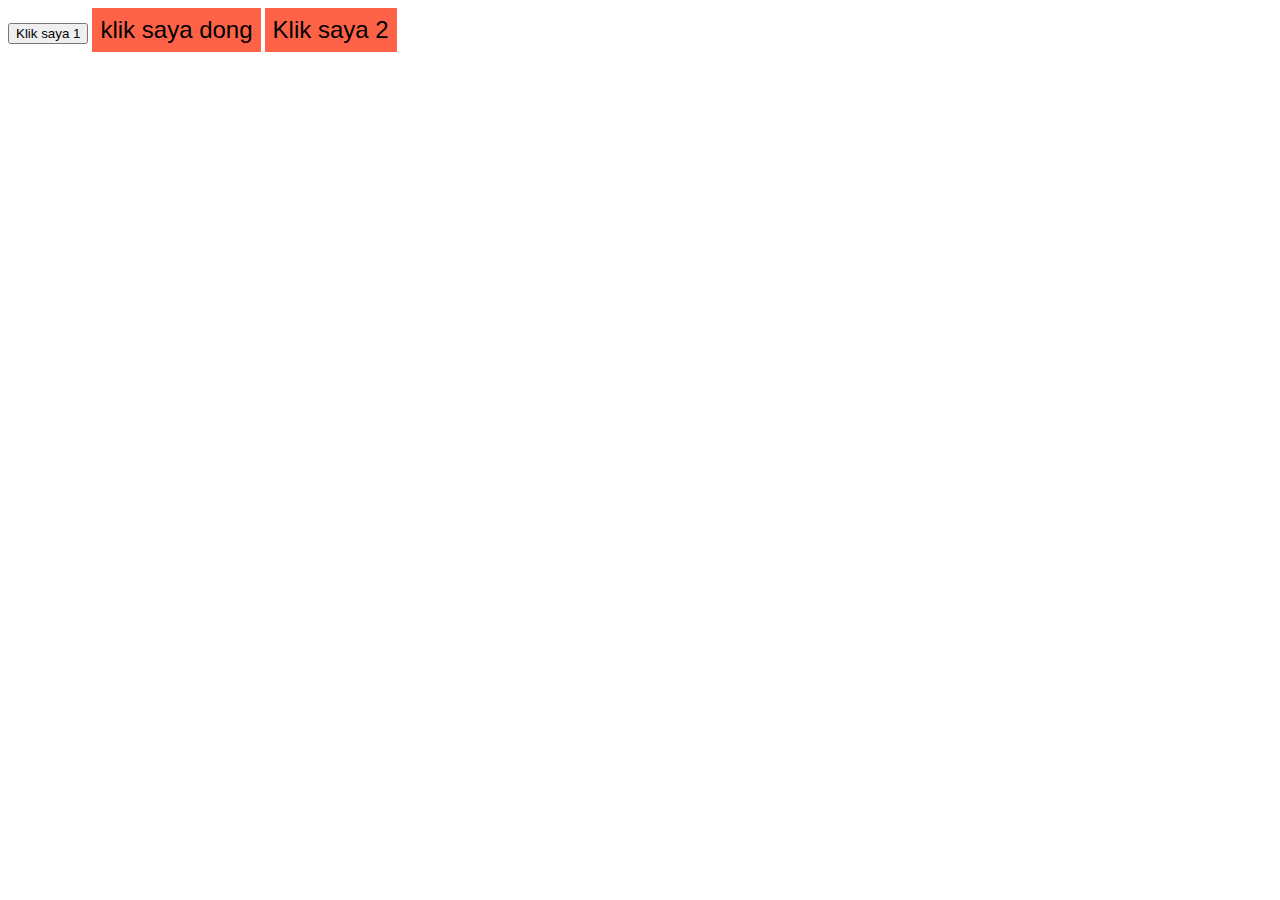
<file: Back-end/abi/ second/index.html>
<html>
  <head>
    <title>habiburrohman</title>
  </head>
  <body>
    <!-- <h1>HALLO</h1> -->
    <button id="btn1" onclick="alert('aku di klik')">Klik saya 1</button>
    <button
      id="btn3"
      onclick="clickButton()"
      onmouseover="ubahText()"
      onmouseout="oriText()"
    ></button>
    <button
      class="btn2"
      onclick="clickButton1()"
      onmouseover="ubahText1()"
      onmouseout="oriText1()"
    >
      Klik saya 2
    </button>
    <script src="main.js"></script>
  </body>
</html>
</file>
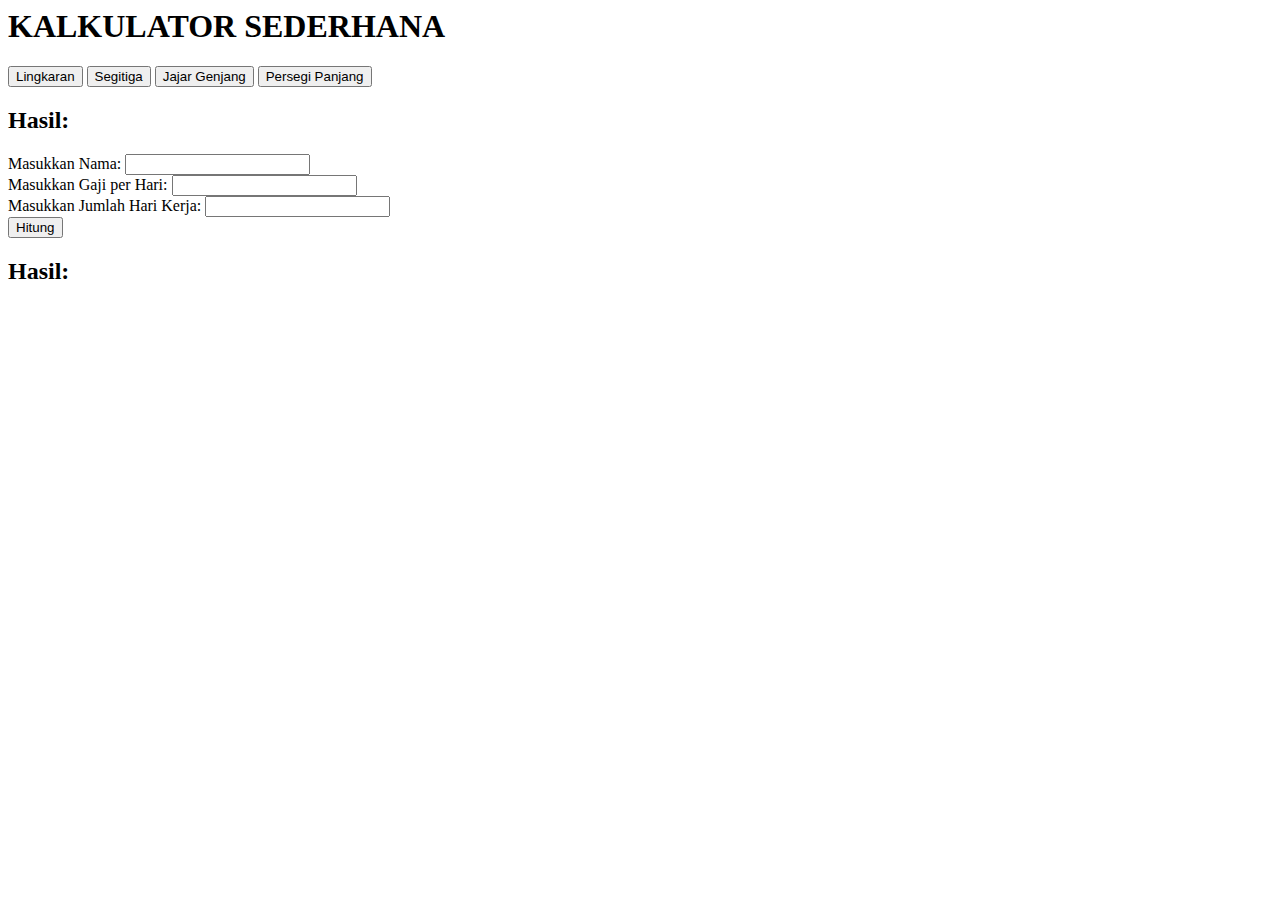
<file: Back-end/abi/third/index.html>
<html>
  <head>
    <title>Kalkulator Sederhana</title>
    <style>
      #inputArea {
        display: none; /* Input area awalnya disembunyikan */
        margin-top: 20px;
      }
    </style>
  </head>
  <body>
    <h1>KALKULATOR SEDERHANA</h1>

    <!-- Tombol untuk memilih bentuk -->
    <button onclick="showInputLingkaran()">Lingkaran</button>
    <button onclick="showInputSegitiga()">Segitiga</button>
    <button onclick="showInputJajarGenjang()">Jajar Genjang</button>
    <button onclick="showInputPersegiPanjang()">Persegi Panjang</button>

    <!-- Area input yang akan muncul -->
    <div id="inputArea">
      <div id="dynamicInputs"></div>
      <button onclick="hitung()">Hitung</button>
    </div>

    <!-- Hasil -->
    <h2>Hasil: <span id="hasil"></span></h2>

    <script src="main.js"></script>

    <div id="inputGaji">
      <label for="nama">Masukkan Nama:</label>
      <input type="text" id="nama" />
      <br />
      <label for="harian">Masukkan Gaji per Hari:</label>
      <input type="number" id="harian" />
      <br />
      <label for="hari">Masukkan Jumlah Hari Kerja:</label>
      <input type="number" id="hari" />
      <br />
      <button onclick="gajian()">Hitung</button>
    </div>

    <!-- Hasil -->
    <h2>Hasil:</h2>
    <div id="total"></div>
  </body>
</html>
</file>
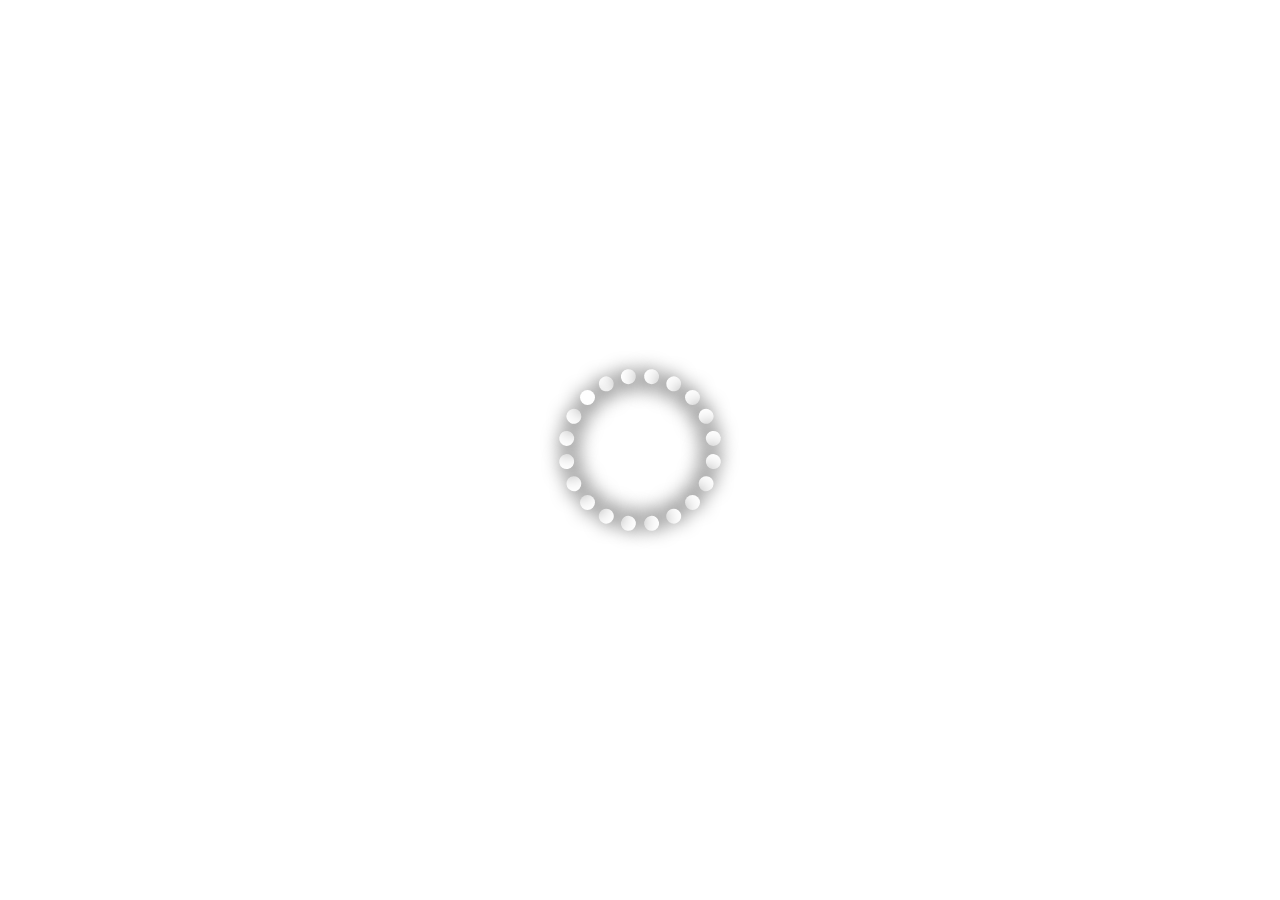
<file: Front-end/daffa/loading-screen/index.html>
<!DOCTYPE html>
<html lang="en">
<head>
    <meta charset="UTF-8">
    <meta name="viewport" content="width=device-width, initial-scale=1.0">
    <link rel="stylesheet" href="loadingscreen.css">
    <title>Document</title>
</head>
<body>
    <section>
        <div class="loader">
            <span style="--i:1;"></span>
            <span style="--i:2;"></span>
            <span style="--i:3;"></span>
            <span style="--i:4;"></span>
            <span style="--i:5;"></span>
            <span style="--i:6;"></span>
            <span style="--i:7;"></span>
            <span style="--i:8;"></span>
            <span style="--i:9;"></span>
            <span style="--i:10;"></span>
            <span style="--i:11;"></span>
            <span style="--i:12;"></span>
            <span style="--i:13;"></span>
            <span style="--i:14;"></span>
            <span style="--i:15;"></span>
            <span style="--i:16;"></span>
            <span style="--i:17;"></span>
            <span style="--i:18;"></span>
            <span style="--i:19;"></span>
            <span style="--i:20;"></span>

        </div>
    </section>
</body>
</html>
</file>
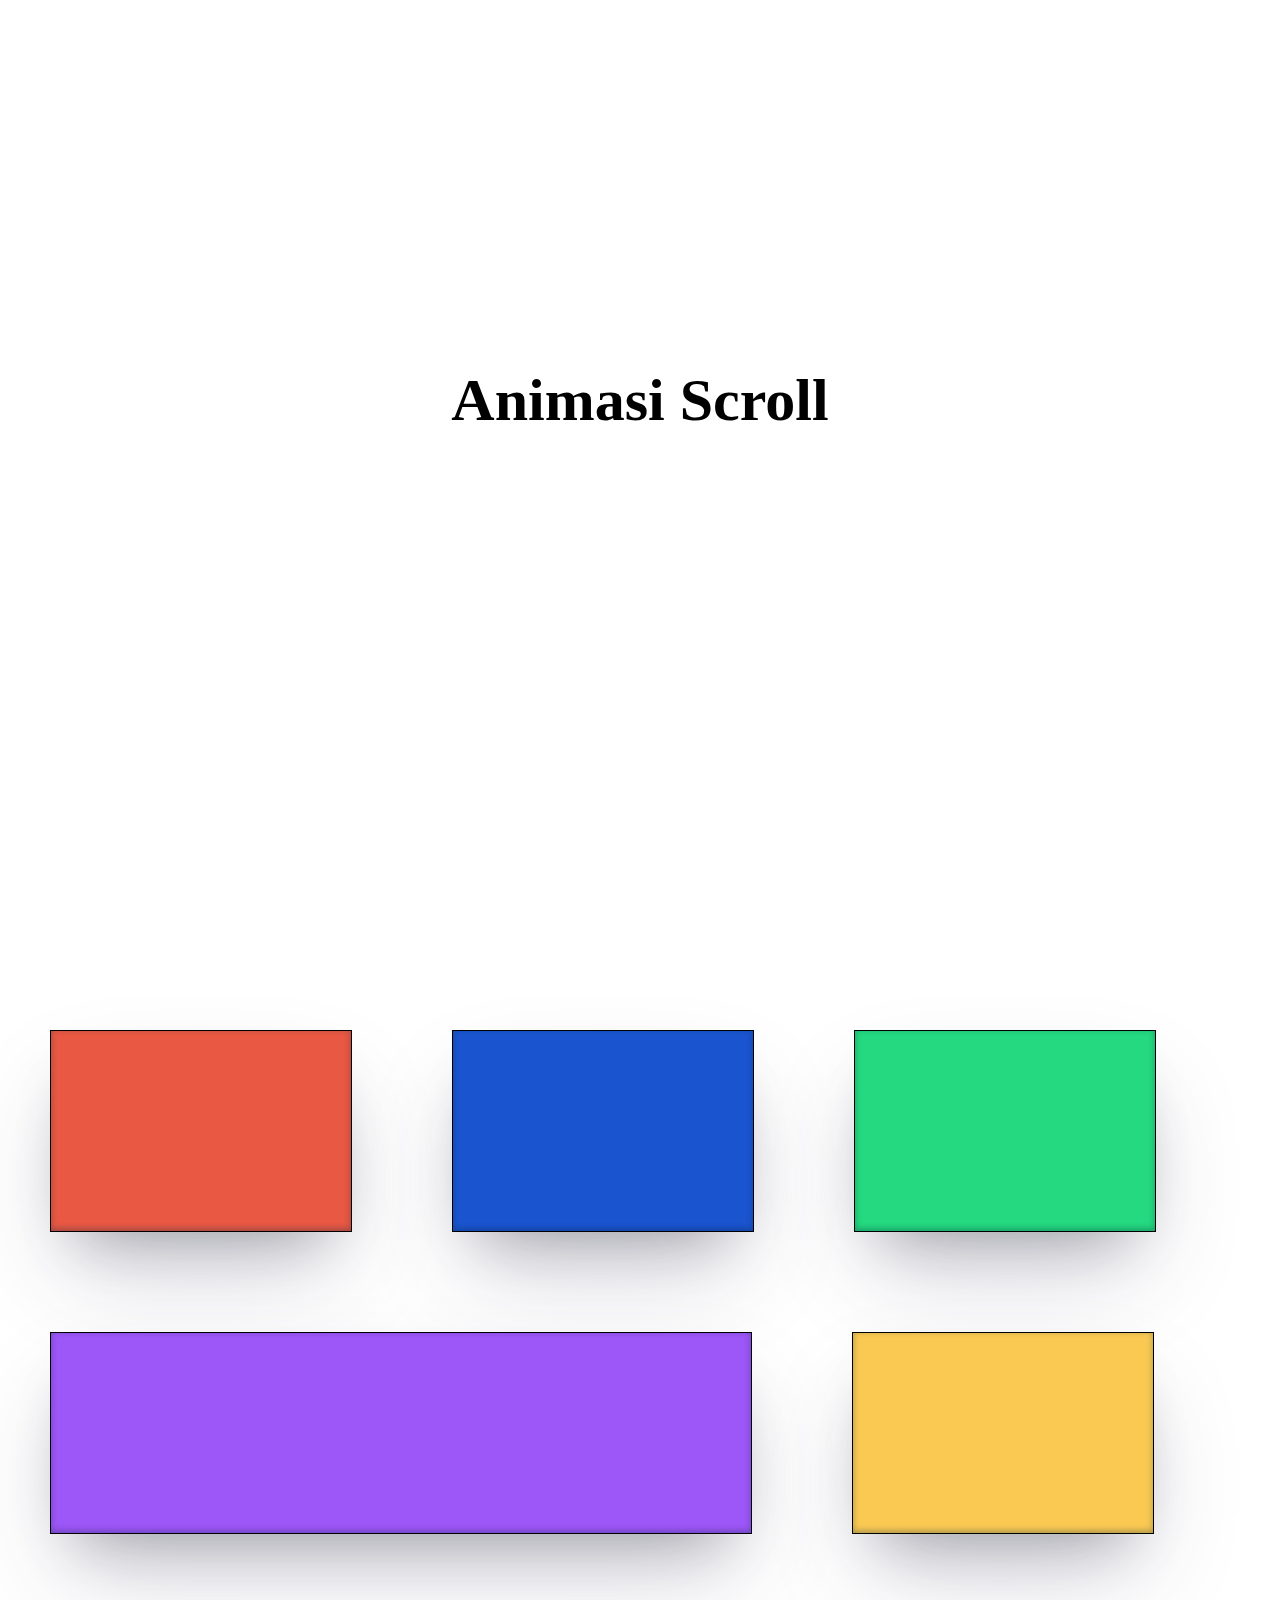
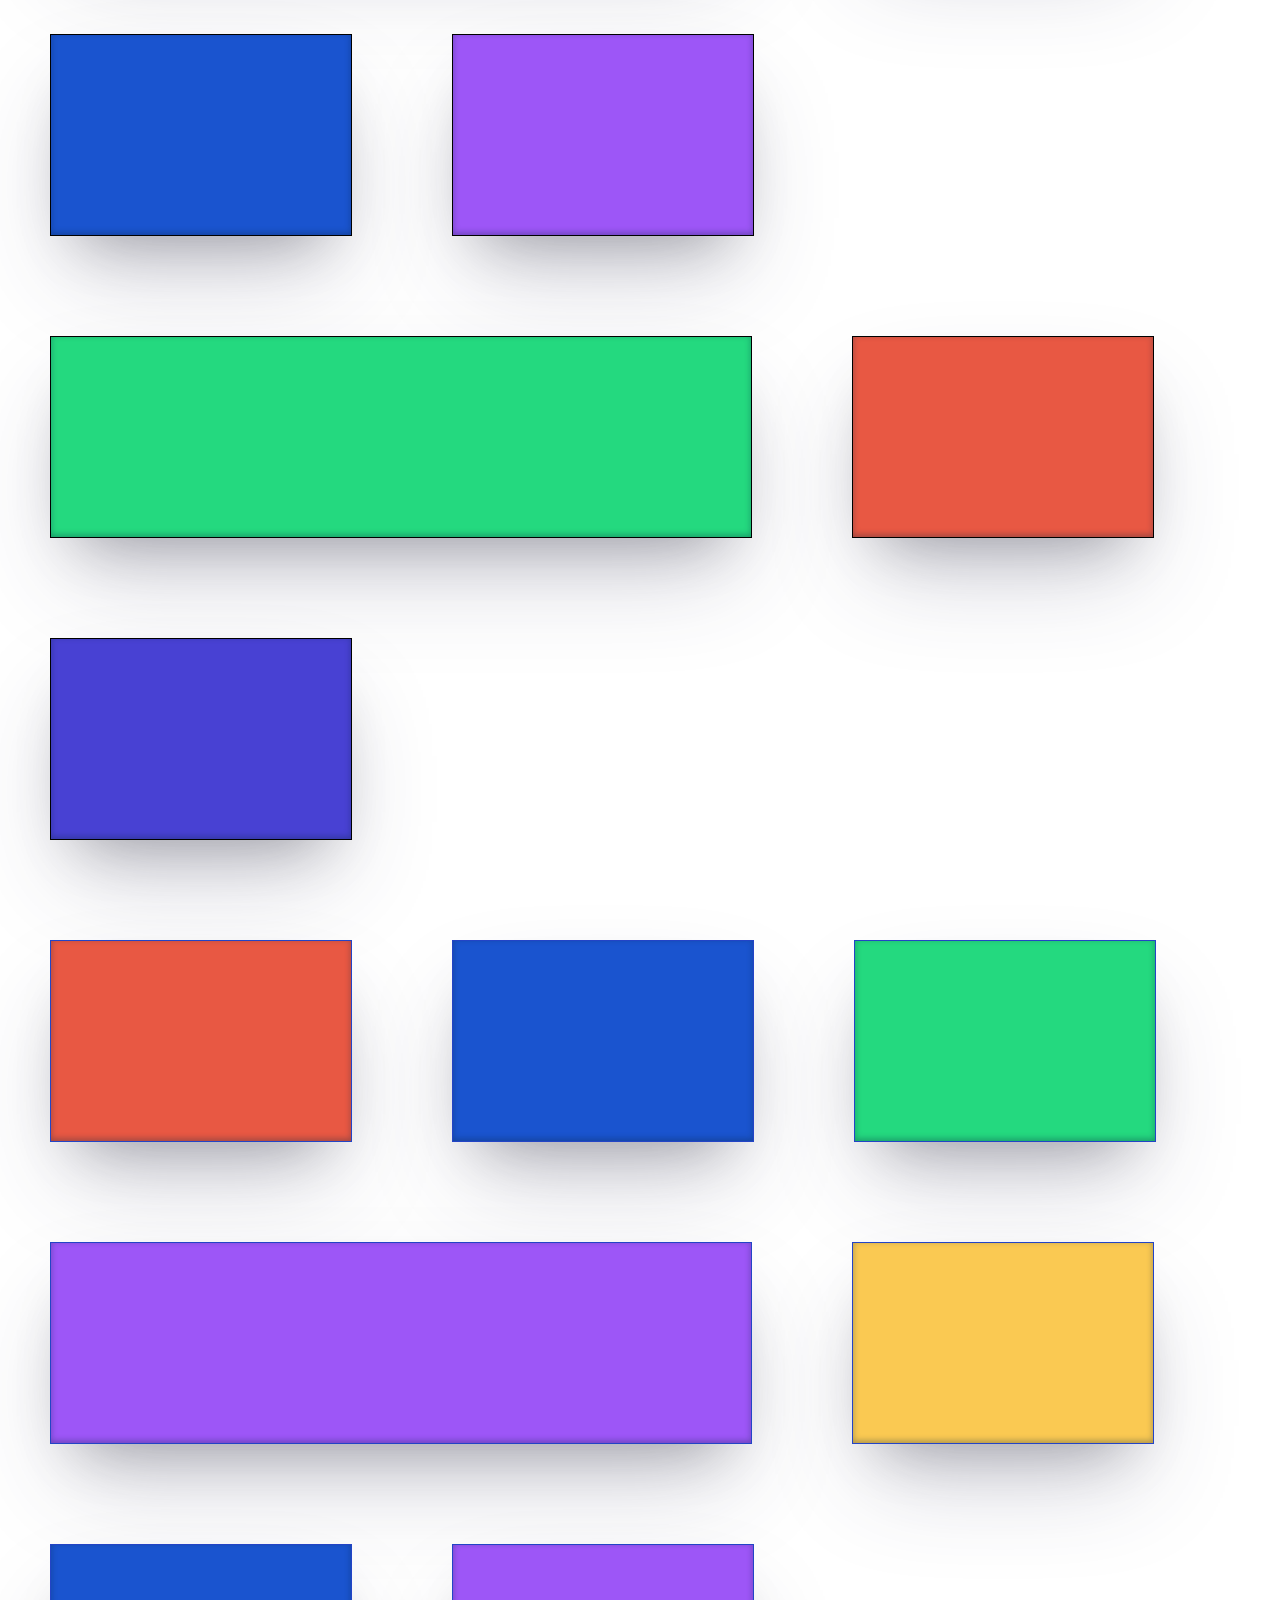
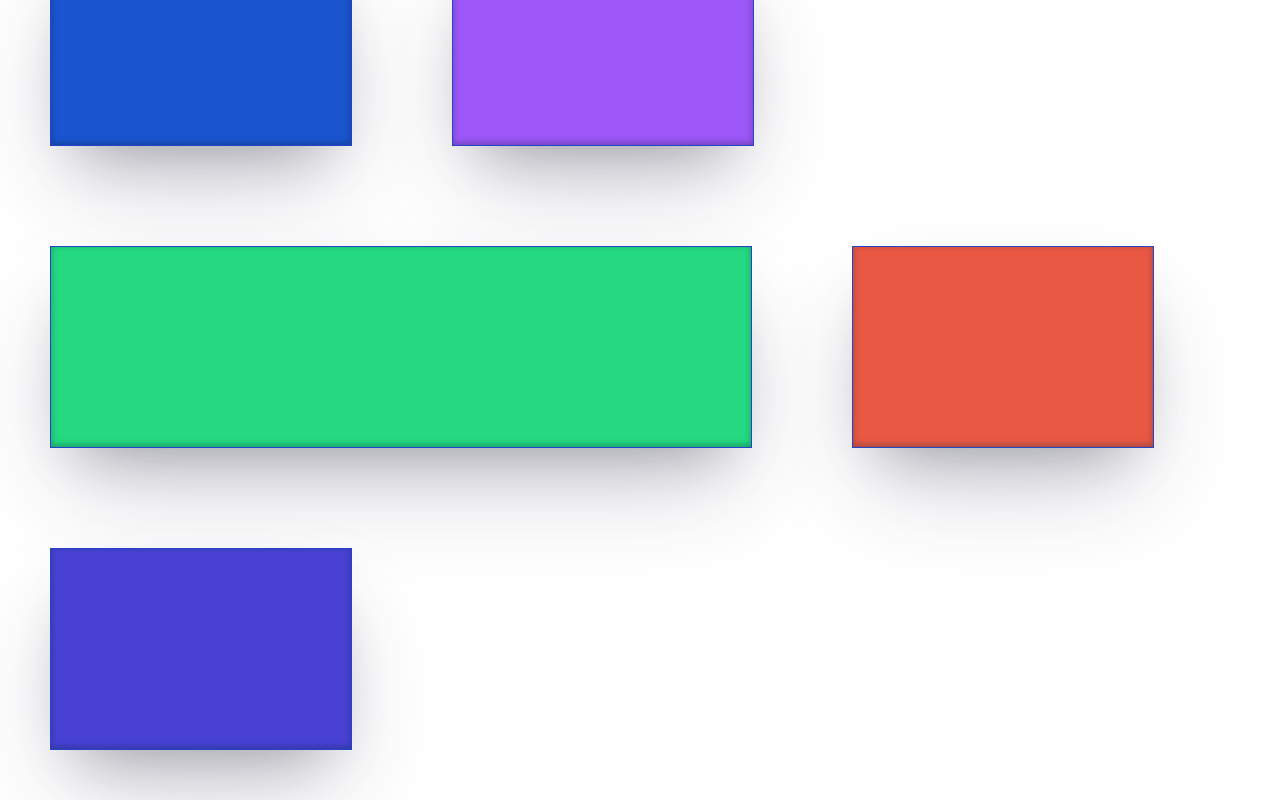
<file: Front-end/daffa/Realtime Scroll View/index.html>
<!DOCTYPE html>
<html lang="en">
<head>
    <meta charset="UTF-8">
    <meta name="viewport" content="width=device-width, initial-scale=1.0">
    <link rel="stylesheet" href="tempstyle.css"/>
    <style>
    @keyframes appear {
        from {
            opacity: 0;
            scale: 0.5;
        }
        to {
            opacity: 1;
            scale: 1;
        }
    }

    .block {
        animation: appear linear;
        animation-timeline: view();
        animation-range: entry 0% cover 40%;
    }

    @keyframes longing {
        from {
            opacity: 0;
            transform: translateX(-100px);
        } to {
            opacity: 1;
            transform: translateX(0px);
        }
    }

    .rectangle{
        animation: longing linear;
        animation-timeline: view();
        animation-range: entry 0% cover 40%;
    }

    </style>
    <title>Document</title>

</head>
<body>
    <h1>Animasi Scroll</h1>
    <div class="container">
        <div class="block"></div>
        <div class="block"></div>
        <div class="block"></div>
        <div class="block"></div>
        <div class="block"></div>
        <div class="block"></div>
        <div class="block"></div>
        <div class="block"></div>
        <div class="block"></div>
        <div class="block"></div>
    </div>

    <div class="container-2">
        <div class="rectangle"></div>
        <div class="rectangle"></div>
        <div class="rectangle"></div>
        <div class="rectangle"></div>
        <div class="rectangle"></div>
        <div class="rectangle"></div>
        <div class="rectangle"></div>
        <div class="rectangle"></div>
        <div class="rectangle"></div>
        <div class="rectangle"></div>
    </div>
    
</body>
</html>
</file>
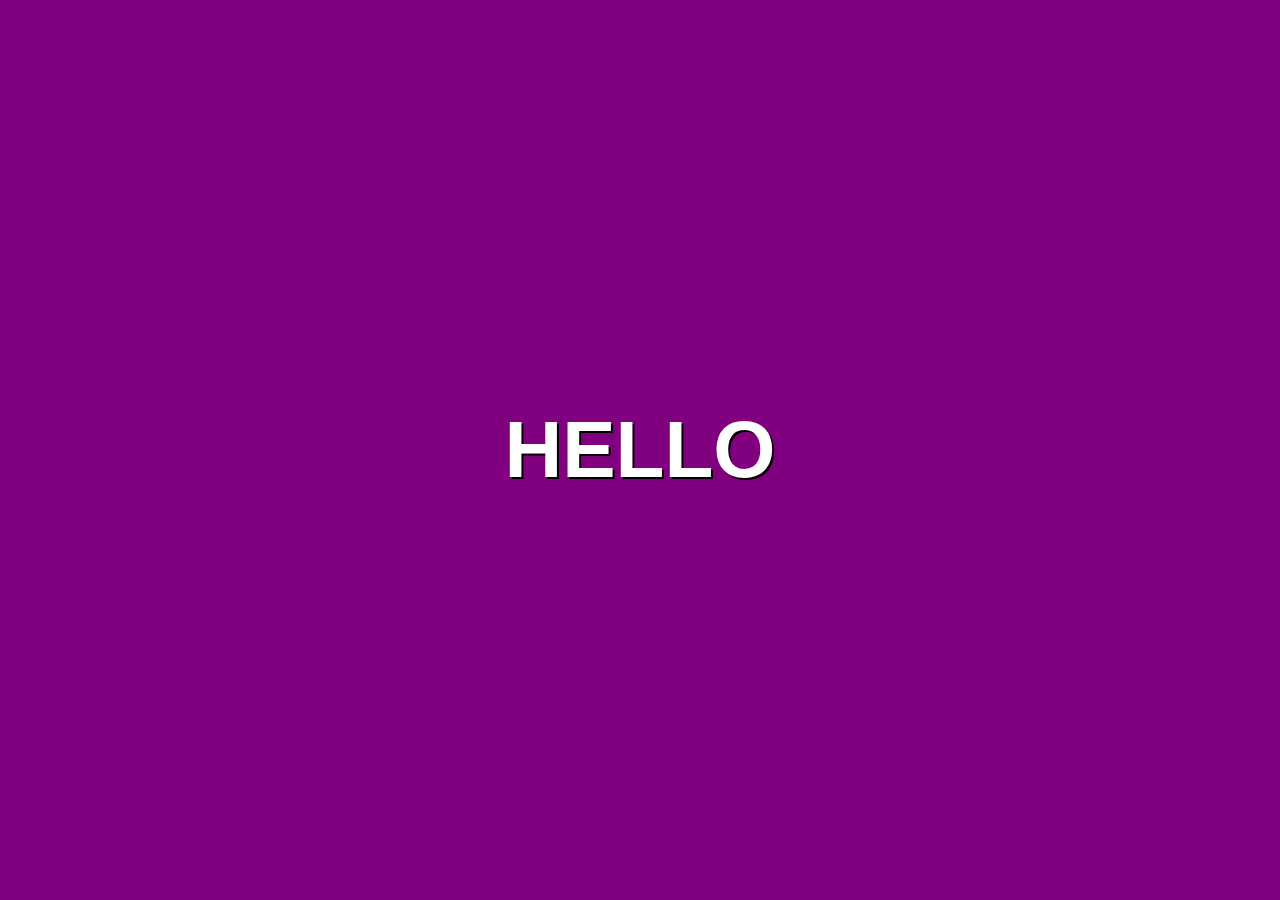
<file: Front-end/adi /bounce/hello.html>
<!DOCTYPE html>
<html lang="en">
<head>
    <meta charset="UTF-8">
    <meta name="viewport" content="width=device-width, initial-scale=1.0">
    <link rel="stylesheet" href="style.css"/>
    <title>Document</title>
</head>
<body>
    <h1>
        <span>H</span>
        <span>E</span>
        <span>L</span>
        <span>L</span>
        <span>O</span>
    </h1>
</body>
</html>
</file>
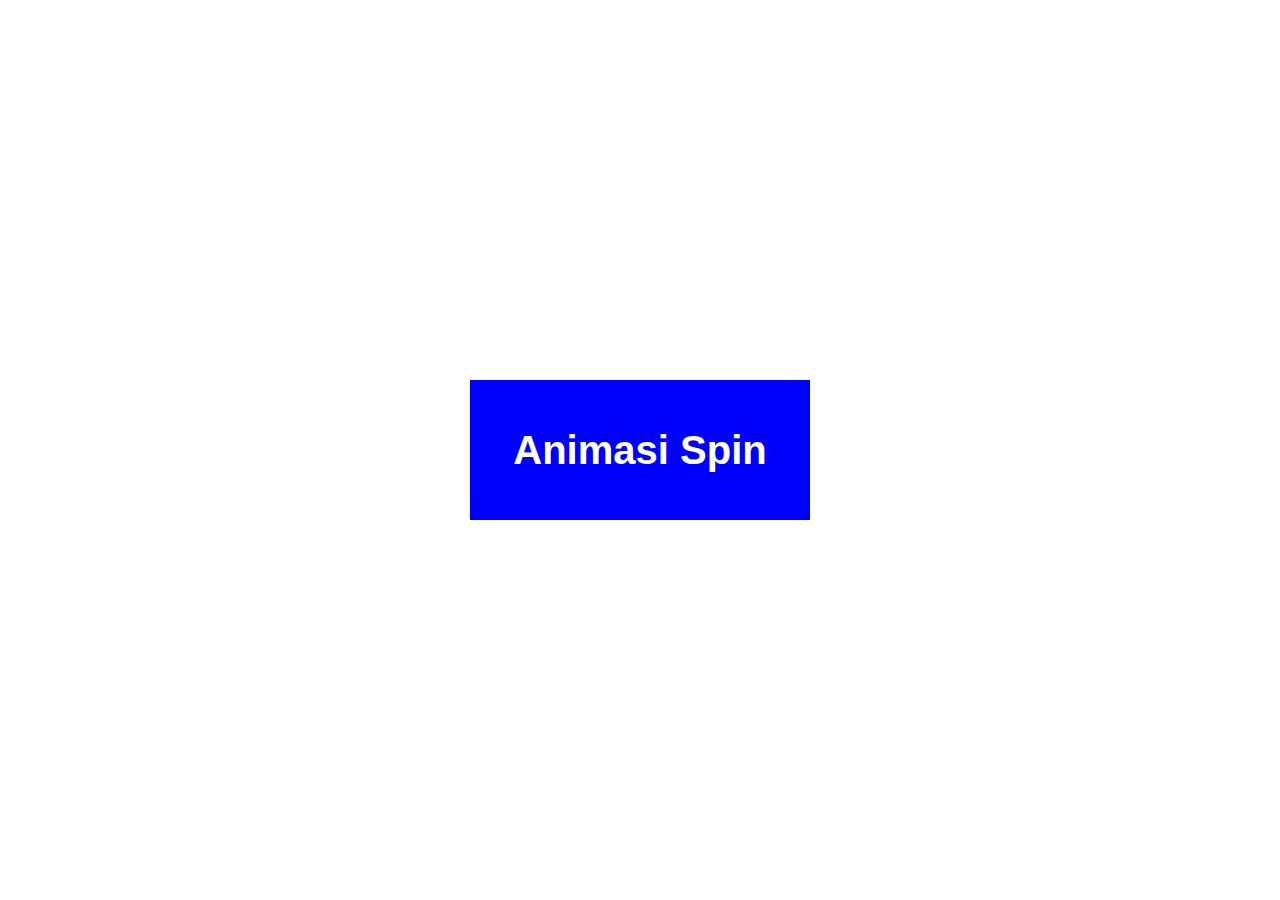
<file: Front-end/adi/spin/adi.html>
<!DOCTYPE html>
<html lang="en">
<head>
    <meta charset="UTF-8">
    <meta name="viewport" content="width=device-width, initial-scale=1.0">
    <link rel="stylesheet" href="template.css"/>
    <title>Document</title>
</head>
<body>
    <div class="blue-box">
        <h1>Animasi Spin</h1>
    </div>
</body>
</html>
</file>
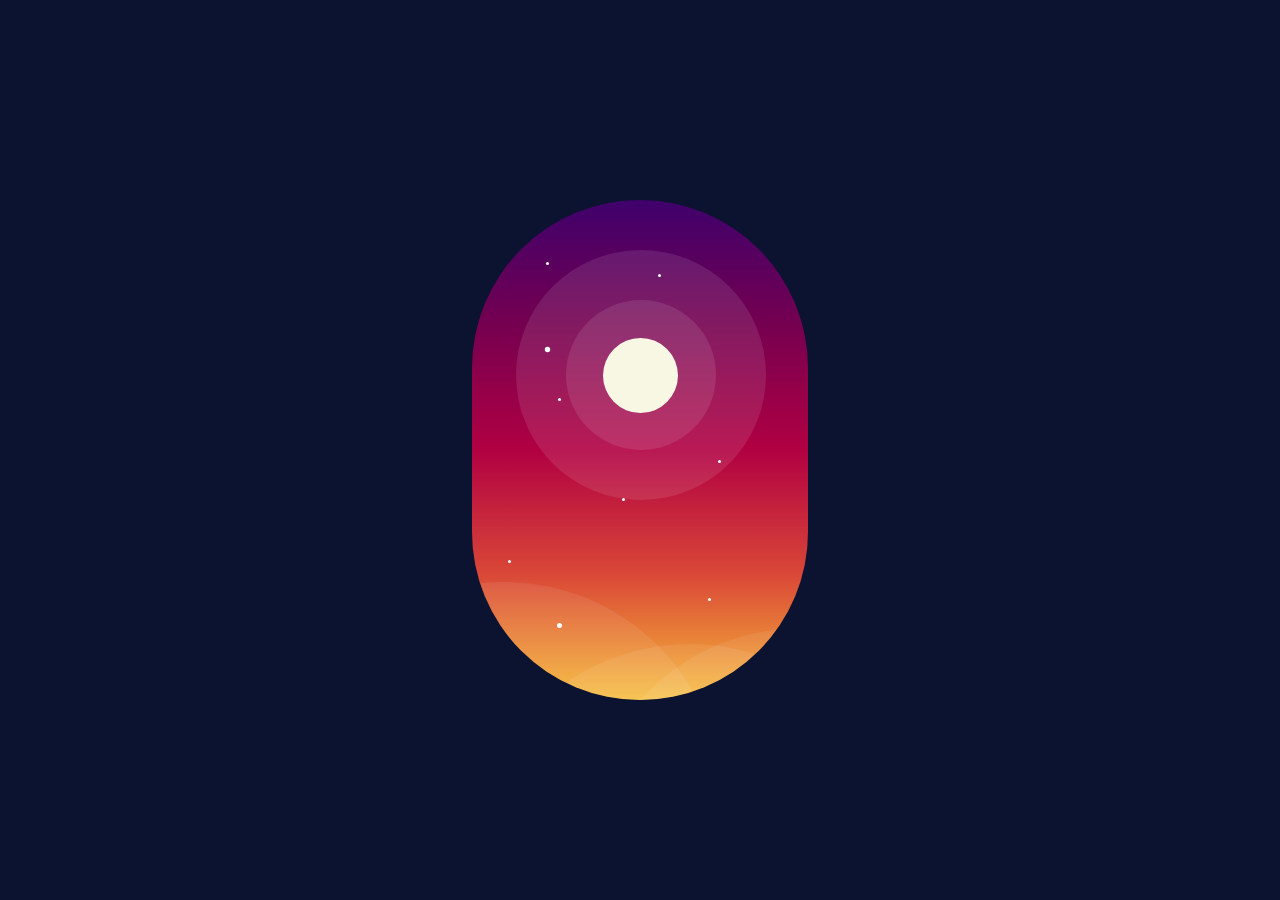
<file: Front-end/daffa/Weather/weather.html>
<!DOCTYPE html>
<html lang="en">
<head>
    <meta charset="UTF-8">
    <meta name="viewport" content="width=device-width, initial-scale=1.0">
    <link rel="stylesheet" href="weather.css">
    <title>Document</title>
</head>
<body>
    <div class="container">
        <div class="glow"></div>
        <div class="stars"></div>
        <div class="spinner">
            <div class="sun"></div>
            <div class="cloudy">
                <div class="cloudycirc"></div>
            </div>
            <div class="cloudrain">
                <div class="cloudraincirc"></div>
            </div>
            <div class="rain">
                <span style="--i:7"></span>
                <span style="--i:15"></span>
                <span style="--i:3"></span>
                <span style="--i:12"></span>
                <span style="--i:1"></span>
                <span style="--i:19"></span>
                <span style="--i:8"></span>
                <span style="--i:20"></span>
                <span style="--i:5"></span>
                <span style="--i:14"></span>
                <span style="--i:11"></span>
                <span style="--i:9"></span>
                <span style="--i:6"></span>
                <span style="--i:17"></span>
                <span style="--i:10"></span>
                <span style="--i:4"></span>
                <span style="--i:18"></span>
                <span style="--i:16"></span>
                <span style="--i:2"></span>
                <span style="--i:13"></span>
            </div>
        </div>
    </div>
</body>
</html>
</file>
<file: Front-end/daffa/loading-screen/loadingscreen.css>
* {
    margin: 0;
    padding: 0;
    box-sizing: border-box;
}
section {
    display:flex;
    justify-content: center;
    align-items: center;
    min-height: 100vh;
    background: white;
}
section .loader {
    position: relative;
    width: 120px;
    height: 120px;

}
section .loader span {
    position: absolute;
    top: 0;
    left: 0;
    width: 100%;
    height: 100%;
    transform: rotate(calc(18deg * var(--i)))
}
section .loader span::before {
    content: '';
    position: absolute;
    top: 0;
    left: 0;
    width: 15px;
    height: 15px;
    border-radius: 50%;
    background: white;
    box-shadow: 0 5px 20px black;
    animation: animate 2s linear infinite;
    animation-delay: calc(0.1s * var(--i));
}

@keyframes animate {
    0% {
        transform: scale(1);
    }
    80%, 100% {
        transform: scale(0);
    }
}
</file>
<file: Front-end/daffa/Realtime Scroll View/tempstyle.css>
body {
    width: 100%;
    height: 100vh;
    margin: 0;
    padding: 0;
}
h1 {
    width: 100%;
        height: 100vh;
        line-height: 80vh;
        text-align: center;
        display: block;
        font-size: 60px;
}
.container {
    width: 100%;
    display: flex;
    align-items: center;
    flex-wrap: wrap;
}

.container-2 {
    width: 100%;
    display: flex;
    align-items: center;
    flex-wrap: wrap;
}

.block {
    height: 200px;
    width: 300px;
    margin: 50px;
    border: 0.5mm solid black;
    box-shadow: rgba(50, 50, 93, 0.25) 0px 50px 100px -20px,
                rgba(0, 0, 0, 0.3) 0px 30px 60px -30px,
                rgba(10, 37, 64, 0.35) 0px -2px 6px 0px inset;
}
.block:nth-child(1) {
    background: rgb(232, 88, 67);
}
.block:nth-child(2) {
    background: rgb(26, 84, 207);
}
.block:nth-child(3) {
    background: rgb(36, 217, 127);
}
.block:nth-child(4) {
    background: rgb(157, 86, 247);
    width: 700px;
}
.block:nth-child(5) {
    background: rgb(250, 201, 82);
}
.block:nth-child(6) {
    background: rgb(26, 84, 207);
}
.block:nth-child(7) {
    background: rgb(157, 86, 247);
}
.block:nth-child(8) {
    background: rgb(36, 217, 127);
    width: 700px;
}
.block:nth-child(9) {
    background: rgb(232, 88, 67);
}
.block:nth-child(10) {
    background: rgb(72, 65, 211);
}

.rectangle {
    height: 200px;
    width: 300px;
    margin: 50px;
    border: 0.5mm solid rgb(35, 68, 198);
    box-shadow: rgba(50, 50, 93, 0.25) 0px 50px 100px -20px,
                rgba(0, 0, 0, 0.3) 0px 30px 60px -30px,
                rgba(10, 37, 64, 0.35) 0px -2px 6px 0px inset;
}
.rectangle:nth-child(1) {
    background: rgb(232, 88, 67);
}
.rectangle:nth-child(2) {
    background: rgb(26, 84, 207);
}
.rectangle:nth-child(3) {
    background: rgb(36, 217, 127);
}
.rectangle:nth-child(4) {
    background: rgb(157, 86, 247);
    width: 700px;
}
.rectangle:nth-child(5) {
    background: rgb(250, 201, 82);
}
.rectangle:nth-child(6) {
    background: rgb(26, 84, 207);
}
.rectangle:nth-child(7) {
    background: rgb(157, 86, 247);
}
.rectangle:nth-child(8) {
    background: rgb(36, 217, 127);
    width: 700px;
}
.rectangle:nth-child(9) {
    background: rgb(232, 88, 67);
}
.rectangle:nth-child(10) {
    background: rgb(72, 65, 211);
}
</file>
<file: Front-end/adi /bounce/style.css>
body {
    display: flex;
    background: purple;
    align-items: center;
    justify-content: center;
    height: 100vh;
    overflow: hidden;
    margin: 0;
}

h1 {
    display: flex; 
}

span {
    position: relative;
    font-family: sans-serif;
    color: white;
    display: inline-block;
    font-size: 5rem;
    text-shadow: 2px 2px 0 black; 
    animation: bounce 0.5s ease forwards; 
    animation-iteration-count: 2;
}

h1 span:nth-child(1) {
    animation-delay: 0s; 
}

h1 span:nth-child(2) {
    animation-delay: 0.1s; 
}

h1 span:nth-child(3) {
    animation-delay: 0.2s; 
}

h1 span:nth-child(4) {
    animation-delay: 0.3s; 
}

h1 span:nth-child(5) {
    animation-delay: 0.4s;
}

@keyframes bounce {
    0%, 100% {
        top: 0; 
    }
    50% {
        top: -30px; 
    }
}
</file>
<file: Front-end/adi/spin/template.css>
body {
    font-family: Arial, sans-serif;
    width: 100%;
    height: 100vh;
    margin: 0;
    padding: 0;
    display: flex;
    justify-content: center; 
    align-items: center; 
}

h1 {
    margin: 0; /* Menghapus margin default */
    font-size: 40px;
}

.container {
    display: flex;
    flex-direction: column;
    align-items: center;
    margin-top: 20px;
}

@keyframes spinAndTransform {
    0% {
        transform: rotate(0deg) scale(1); /* Kotak biasa */
        border-radius: 0%; /* Radius Kotak */
    }
    50% {
        transform: rotate(180deg) scale(1.7); /* Bulat dan zoom in */
        border-radius: 50%; /* Dari kotak menjadi bulat */
    }
    100% {
        transform: rotate(360deg) scale(1); /* Kembali ke kotak biasa */
        border-radius: 0%; /* Kembali ke kotak */
    }
}


.blue-box {
    background-color: blue;
    color: white; /* Warna teks putih */
    padding: 20px; /* Memberikan jarak di dalam kotak */
    text-align: center; /* Agar teks di tengah */
    width: 300px; /* Atur lebar kotak */
    height: 100px; /* Atur tinggi kotak */
    display: flex; /* Menggunakan Flexbox */
    justify-content: center; 
    align-items: center; 
    animation: spinAndTransform 2s linear; /* Menambahkan animasi spin dan transform */
}
</file>
<file: Front-end/daffa/Weather/weather.css>
body {
    padding: 0;
    margin: 0;
    background-color: #0c1330;;
}

.container {
    height: 25em;
    width: 16.8em;
    background: linear-gradient(
        #3f006c,
        #750050,
        #b10042,
        #da4837,
        #f7bb38);
    position: absolute;
    transform: translate(-50%, -50%);
    top: 50%;
    left: 50%;
    z-index: 1;
    border-radius: 16.8em;
    animation: colors 20s infinite linear;
    overflow: hidden;
}

@keyframes colors{
        0%, 33% {
            background: linear-gradient(
                #7185ec,
                #8092e7,
                #8f96f6,
                #8fa8ee,
                #9caff2
            );
        }
        34%, 66% {
            background: linear-gradient(
                #4d5665,
                #68707c,
                #828998,
                #959ca7,
                #acb0b8
            );
        }
        67%, 100% {
            background: linear-gradient(
                #3f006c,
                #750050,
                #b10042,
                #da4837,
                #f7bb38
            );
        }
    }

.spinner {
    height: 28.12em;
    width: 28.12em;
    border-radius: 50%;
    position: absolute;
    top: 8.75em;
    left: -5.62em;
    animation: spin 20s infinite forwards;
}
@keyframes spin{
    0% {
        transform: rotate(0deg);
    }
    33% {
        transform: rotate(120deg); /* 120° pada sepertiga waktu */
    }
    66% {
        transform: rotate(240deg); /* 240° pada dua pertiga waktu */
    }
    100% {
        transform: rotate(360deg); /* Kembali ke posisi awal (360°) */
    }
}
.sun {
    background-color: #f7f7de;
    height: 3.75em;
    width: 3.75em;
    border-radius: 50%;
    position: absolute;
    left: 12.18em;
    top: -1.87em;
}
.sun:before,
.sun:after{
    position: absolute;
    content: "";
    background-color: rgba(255, 255, 255, 0.1);
    border-radius: 50%;
}
.sun:before{
    height: 7.5em;
    width: 7.5em;
    right: -1.87em;
    bottom: -1.87em;
}
.sun:after{
    height: 12.5em;
    width: 12.5em;
    right: -4.37em;
    bottom: -4.37em;
}
.cloudy {
    height: 1.563em;
    width: 3.75em;
    background: white;
    border-radius: 1.563em;
    bottom: 6em;
    right: -0.75em;
    position: absolute;
    transform: rotate(120deg);
}
.cloudy:before,
.cloudy:after{
    position: absolute;
    content: "";
    background-color: rgba(255, 255, 255, 0.1);
    border-radius: 50%;
}
.cloudy:before{
    height: 6.25em;
    width: 6.25em;
    right: -1.25em;
    bottom: -2em;
}
.cloudy:after{
    height: 11.8em;
    width: 11.8em;
    left: -4em;
    bottom: -5em;
}
.cloudycirc{
    content: '';
    position: absolute;
    top: -0.725em;
    left: 0.425em;
    width: 1.875em;
    height: 1.875em;
    background: white;
    border-radius: 50%;
    box-shadow: 1.100em 0 0 0.200em white;
}
.cloudrain{
    height: 1.563em;
    width: 3.75em;
    background: white;
    border-radius: 1.563em;
    bottom: 6em;
    left: -0.75em;
    position: absolute;
    transform: rotate(240deg);
}
.cloudrain:before,
.cloudrain:after{
    position: absolute;
    content: "";
    background-color: rgba(255, 255, 255, 0.1);
    border-radius: 50%;
}
.cloudrain:before{
    height: 6.25em;
    width: 6.25em;
    right: -1.25em;
    bottom: -2em;
}
.cloudrain:after{
    height: 11.8em;
    width: 11.8em;
    left: -4em;
    bottom: -5em;
}
.cloudraincirc{
    content: '';
    position: absolute;
    top: -0.725em;
    left: 0.425em;
    width: 1.875em;
    height: 1.875em;
    background: white;
    border-radius: 50%;
    box-shadow: 1.100em 0 0 0.200em white;
}
.rain{
    position: absolute;
    display: flex;
    z-index: 1;
    bottom: 7em;
    right: -0.25em;
    transform: rotate(120deg);
    animation: raintp 15s infinite forwards;
}
.rain span{
    position: relative;
    width: 0.075em;
    height: 0.075em;
    background: white;
    margin: 0.05em;
    border-radius: 50%;
    animation: rain 20s linear infinite;
    animation-duration: calc(10s / var(--i));
    transform-origin: bottom;
}

@keyframes raintp{
    0%{
        opacity: 0;
    }
    10%{
        opacity: 0;
    }
    53%{
        opacity: 0;
    }
    55%{
        opacity: 0.5;
    }
    66%{
        opacity: 1;
    }
    90%{
        opacity: 0.5;
    }
    100%{
        opacity: 0;
    }
}

@keyframes rain{
    0%{
        transform: translateY(0) scale(1);
    }
    70%{
        transform: translateY(150px) scale(1);
    }
    100%{
        transform: translateY(150px) scale(0);
    }
}
.stars {
    height: 0.15em;
    width: 0.15em;
    background-color: white;
    position: absolute;
    top: 3.7em;
    left: 9.3em;
    border-radius: 50%;
    box-shadow: 3em 9.3em white, -1.8em 11.2em white,
                2.5em 16.2em white, -5em 6.2em white,
                -5.6em -0.6em white, -5.6em 3.7em 0 0.06em white, 
                -5em 17.5em 0 0.05em white, -7.5em 14.3em white;
                animation: twinkle 20s infinite forwards;
}
@keyframes twinkle {
    0%{
        opacity: 0;
    }
    10%{
        opacity: 0;
    }
    53%{
        opacity: 0.7;
    }
    55%{
        opacity: 0.7;
    }
    66%{
        opacity: 0;
    }
    90%{
        opacity: 0.5;
    }
    100%{
        opacity: 1;
    }
}
.glow {
    height: 21.8em;
    width: 21.8em;
    position: absolute;
    background-color: rgba(255, 255, 255, 0.08);
    border-radius: 50%;
    bottom: -19em;
    animation: float 5s infinite;
}
@keyframes float{
    50%{
        transform: translateY(0.75em);
    }
}
.glow::before,
.glow:after {
    position: absolute;
    content: "";
    height: 100%;
    width: 100%;
    background-color: inherit;
    border-radius: 50%;
}
.glow::before{
    left: -9.3em;
    top: -3.1em;
}
.glow::after{
    right: -5.6em;
    top: -0.8em;
}

@media screen and (min-width: 600px) {
    .container{
        font-size: 20px;
    }
}
</file>
